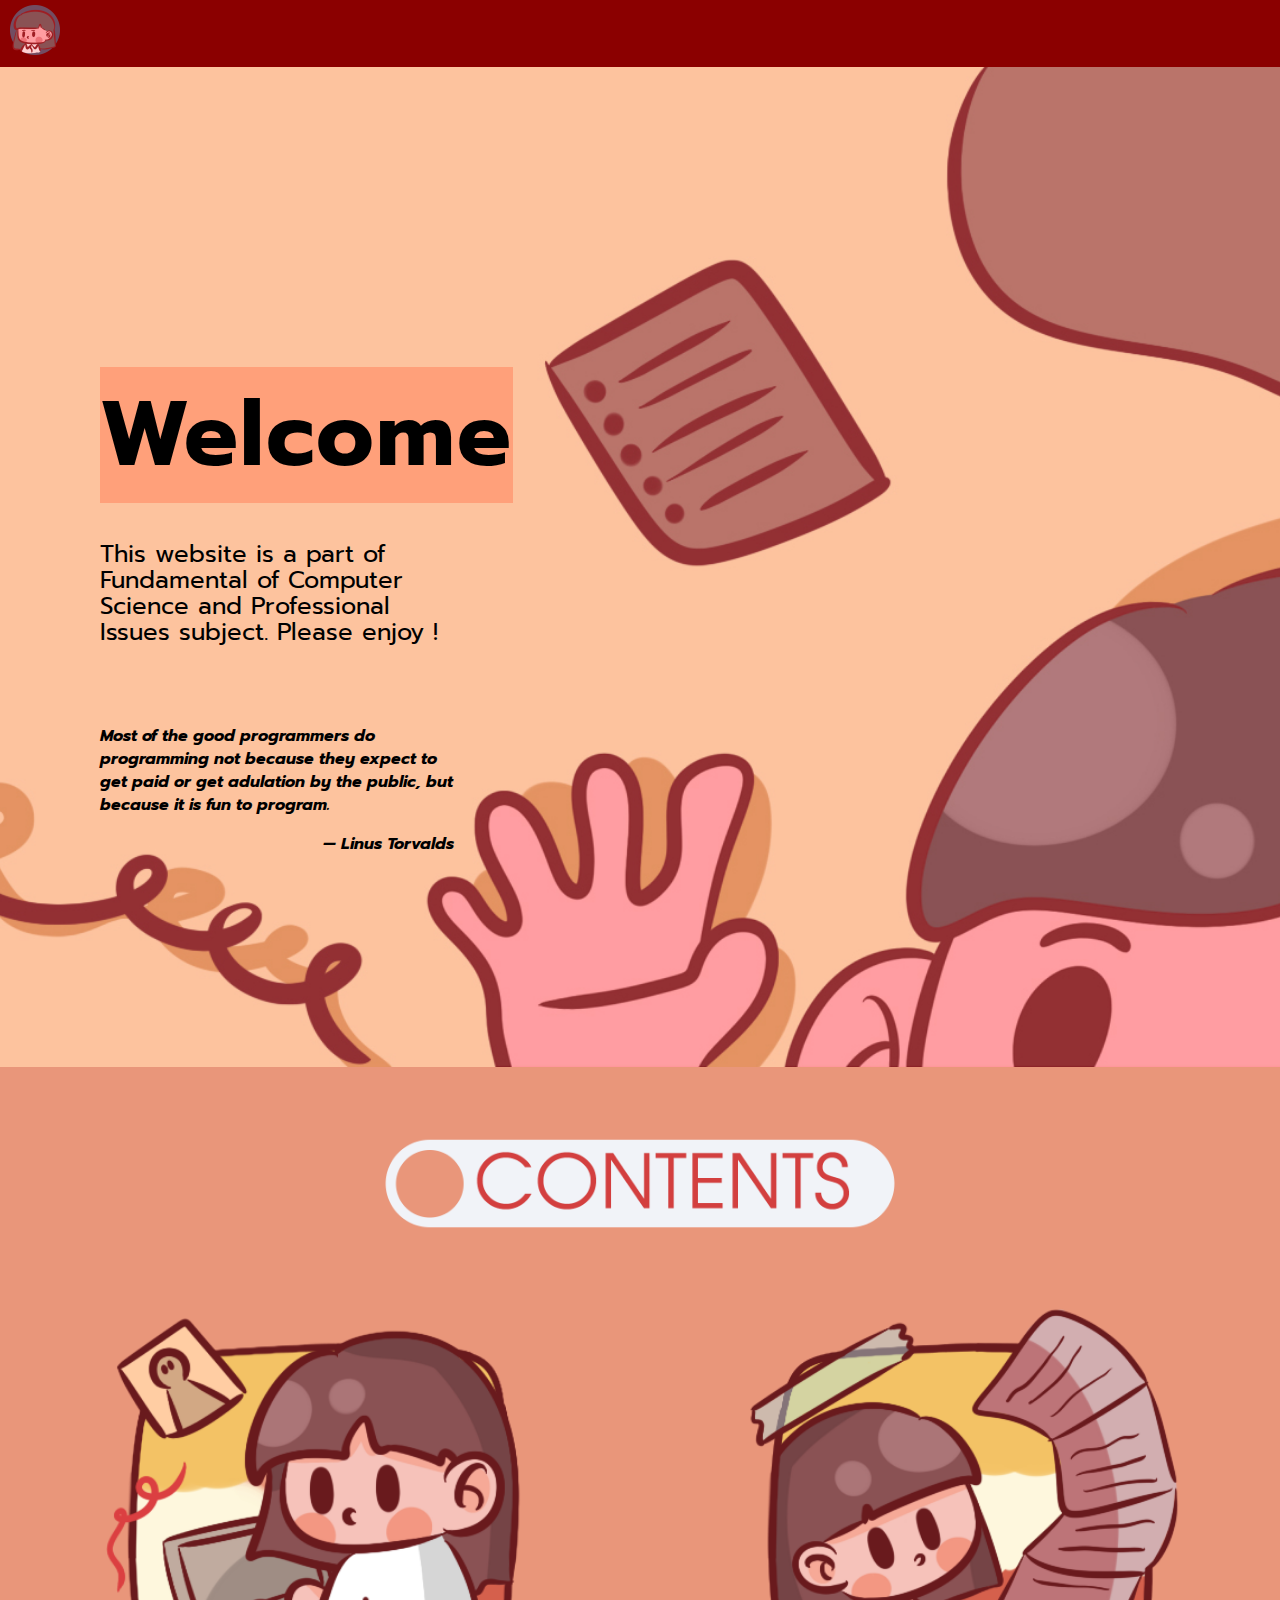
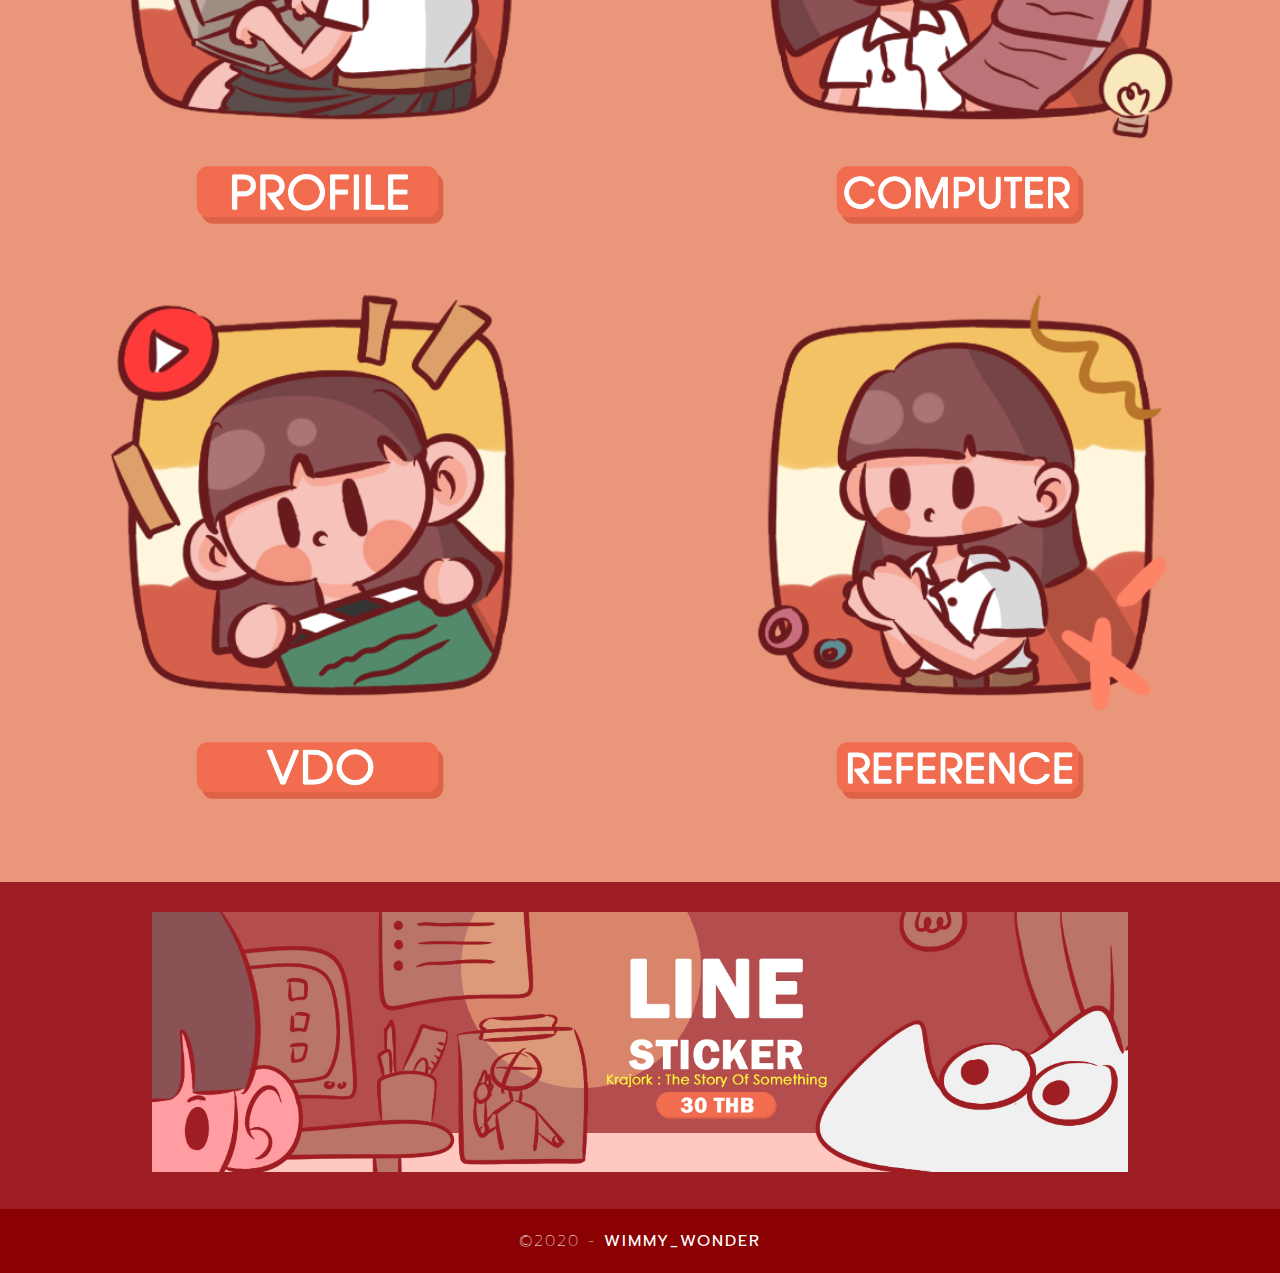
<file: index.html>
<!doctype html>
<html>
<head>
<meta charset="utf-8">
<title>Welcome!</title>
	<link rel="stylesheet" href="css/style.css">
	<link href="https://fonts.googleapis.com/css2?family=Prompt:ital,wght@1,200&display=swap" rel="stylesheet">
<script type="text/javascript">
function MM_swapImgRestore() { //v3.0
  var i,x,a=document.MM_sr; for(i=0;a&&i<a.length&&(x=a[i])&&x.oSrc;i++) x.src=x.oSrc;
}
function MM_preloadImages() { //v3.0
  var d=document; if(d.images){ if(!d.MM_p) d.MM_p=new Array();
    var i,j=d.MM_p.length,a=MM_preloadImages.arguments; for(i=0; i<a.length; i++)
    if (a[i].indexOf("#")!=0){ d.MM_p[j]=new Image; d.MM_p[j++].src=a[i];}}
}

function MM_findObj(n, d) { //v4.01
  var p,i,x;  if(!d) d=document; if((p=n.indexOf("?"))>0&&parent.frames.length) {
    d=parent.frames[n.substring(p+1)].document; n=n.substring(0,p);}
  if(!(x=d[n])&&d.all) x=d.all[n]; for (i=0;!x&&i<d.forms.length;i++) x=d.forms[i][n];
  for(i=0;!x&&d.layers&&i<d.layers.length;i++) x=MM_findObj(n,d.layers[i].document);
  if(!x && d.getElementById) x=d.getElementById(n); return x;
}

function MM_swapImage() { //v3.0
  var i,j=0,x,a=MM_swapImage.arguments; document.MM_sr=new Array; for(i=0;i<(a.length-2);i+=3)
   if ((x=MM_findObj(a[i]))!=null){document.MM_sr[j++]=x; if(!x.oSrc) x.oSrc=x.src; x.src=a[i+2];}
}
</script>
</head>

<body onLoad="MM_preloadImages('img/b12.png','img/b22.png','img/b32.png','img/b42.png')">
<div class="head1">
	<div class="bar">
		
		<section class="bart">
		
				<div class="s1">
					<artical>
		<img src="img/s1.png" width="50%" alt="">
			</artical>
		<artical>
				
				</artical>
		</div>	
		</section>
	</div>
	
		<header>
			<div class="banner-home" >
				<div class="label1 ">
				<b> Welcome</b>
				<br><br>
				<div class="line1-banner-home">
					<p><font size="5">This website is a part of Fundamental of Computer Science and Professional Issues subject. Please enjoy ! </font></p>
					<br><br>
					
					<div class="box">
			      <p><em><strong>Most of the good programmers do programming not because they expect to get paid or get adulation by the public, but because it is fun to program.</strong></em></p> 
				<div class="nus">
				<em><strong>— Linus Torvalds</strong></em>
				</div>
					</div>	
				</div>
				</div>
            </div>
				
			
		</header>
		<main>

			<center><img src="img/2b.png" width="70%" alt="">
			</center>
			<section class="fea-bt1">
	
			<artical>
				<div class="bt1"><center>
				  <img src="img/icon_bt1.png" width="70%" alt="">
				  
					<nar>
			<ul>
				<a href="profile.html" onMouseOut="MM_swapImgRestore()" onMouseOver="MM_swapImage('BT1','','img/b12.png',1)"> <img src="img/b11.png" alt="" width="40%" id="BT1"></a>
            </ul>
					</nar>
					
					</center>
				</div>
			</artical>
			<artical>
			  <div class="bt2"><center>
					<img src="img/icon_bt2.png" width="70%" alt="">
					
				  <nar>
			<ul>
				<a href="com.html" onMouseOut="MM_swapImgRestore()" onMouseOver="MM_swapImage('BT2','','img/b22.png',1)"> <img src="img/b21.png" alt="" width="40%" id="BT2"></a>
			</ul>
				</nar>
				  </center>
				</div>
			</artical>
			</section>
			<br><br>
			<section class="fea-bt2">
			  <artical>
				<div class="bt3"><center>
				  <img src="img/icon_bt3.png" width="70%" alt="">
				  
					<nar>
			<ul>
				<a href="vdopresent.html" onMouseOut="MM_swapImgRestore()" onMouseOver="MM_swapImage('BT3','','img/b32.png',1)"><img src="img/b31.png" alt="" width="40%" id="BT3"></a>
            </ul>
					</nar>
					</center>
				</div>
			</artical>
			<artical>
			  <div class="bt4"><center>
					<img src="img/icon_bt4.png" width="70%" alt="">
					
				  <nar>
			<ul>
				<a href="reference.html" onMouseOut="MM_swapImgRestore()" onMouseOver="MM_swapImage('BT4','','img/b42.png',1)"><img src="img/b41.png" alt="" width="40%" id="BT4"></a>
            </ul>
					</nar>
				  </center>
				</div>
			</artical>
			</section>
			</main>
</div>
			<br><br><br>
			<section class="ad">
			<nar>
			<ul>
				<li><a href="https://store.line.me/stickershop/product/1419270/th"> <center><img src="img/ad.jpg" width="80%" alt=""></center></a></li>
				
			</ul>
				
		</nar></section>
			<footer>
			<div class="copyright"><center>&copy;2020 - <strong>Wimmy_Wonder</strong></center></div>
			</footer>
</body>
</html>
</file>
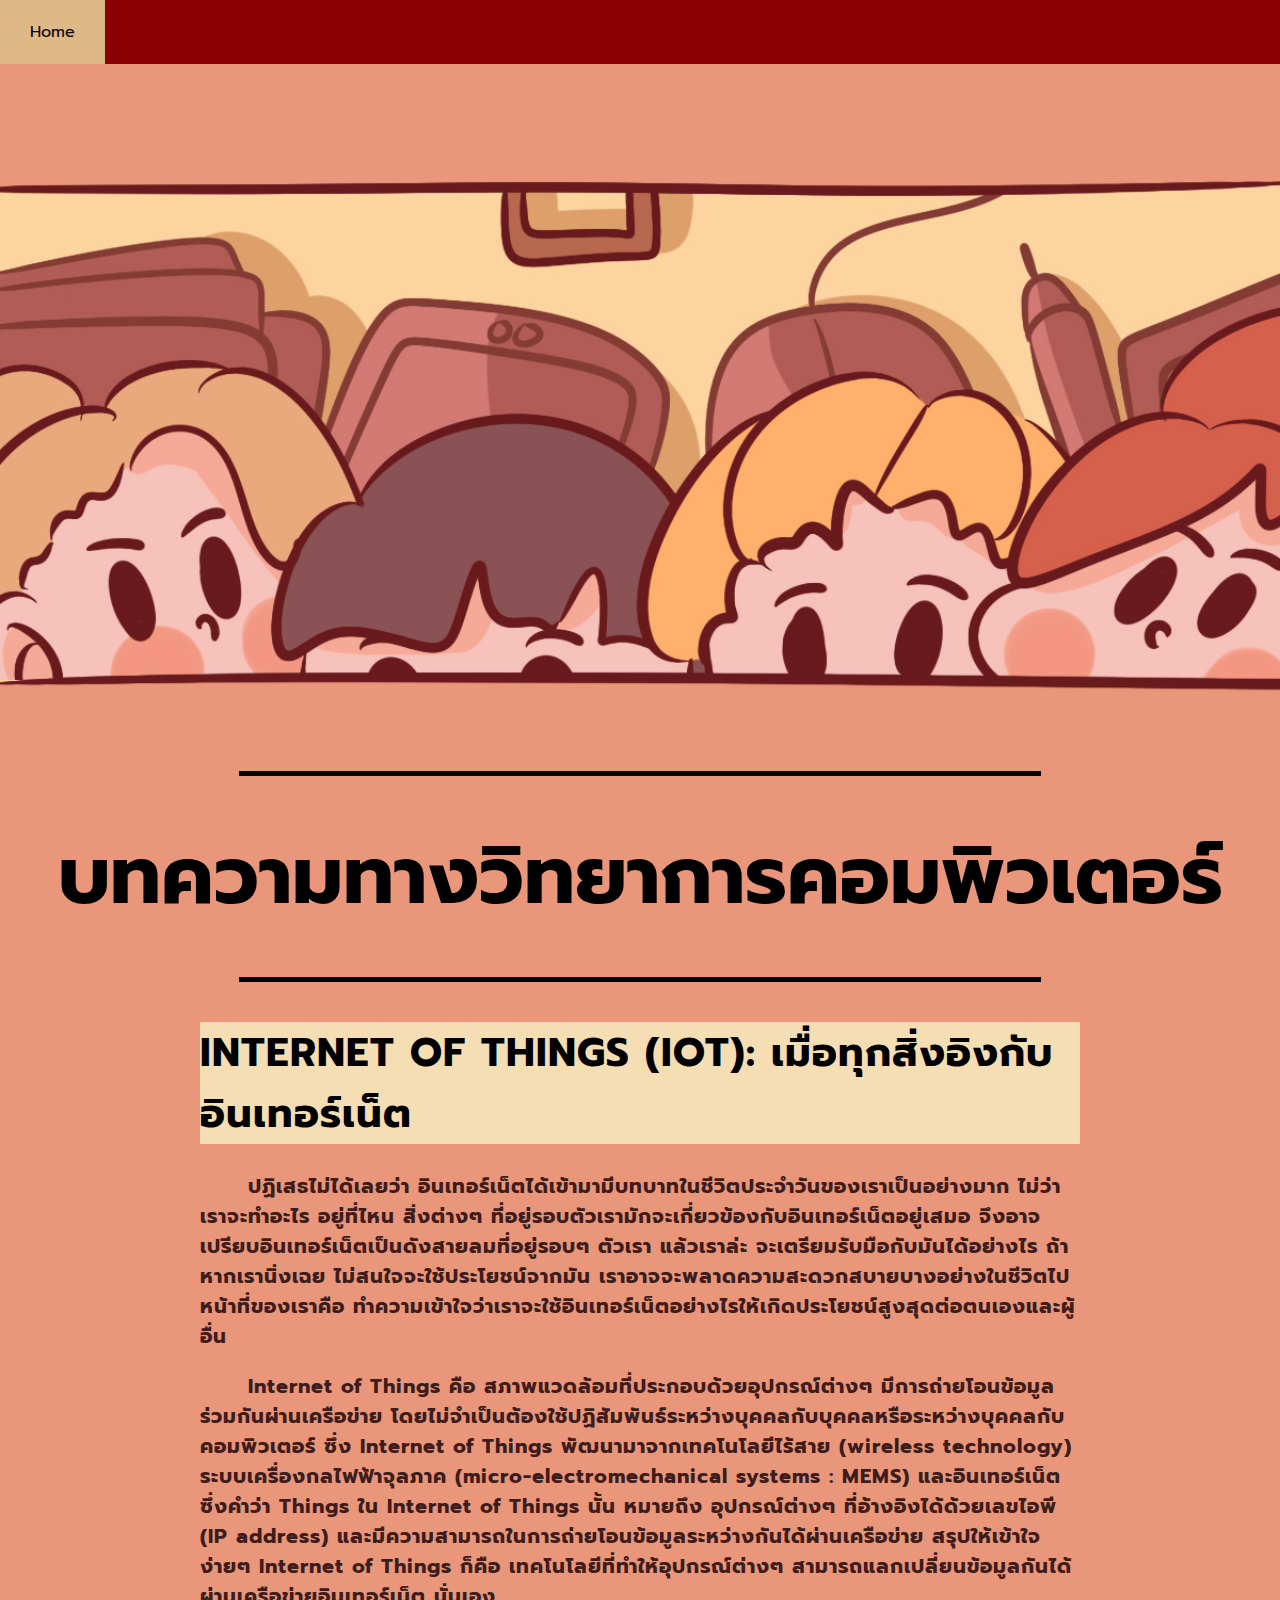
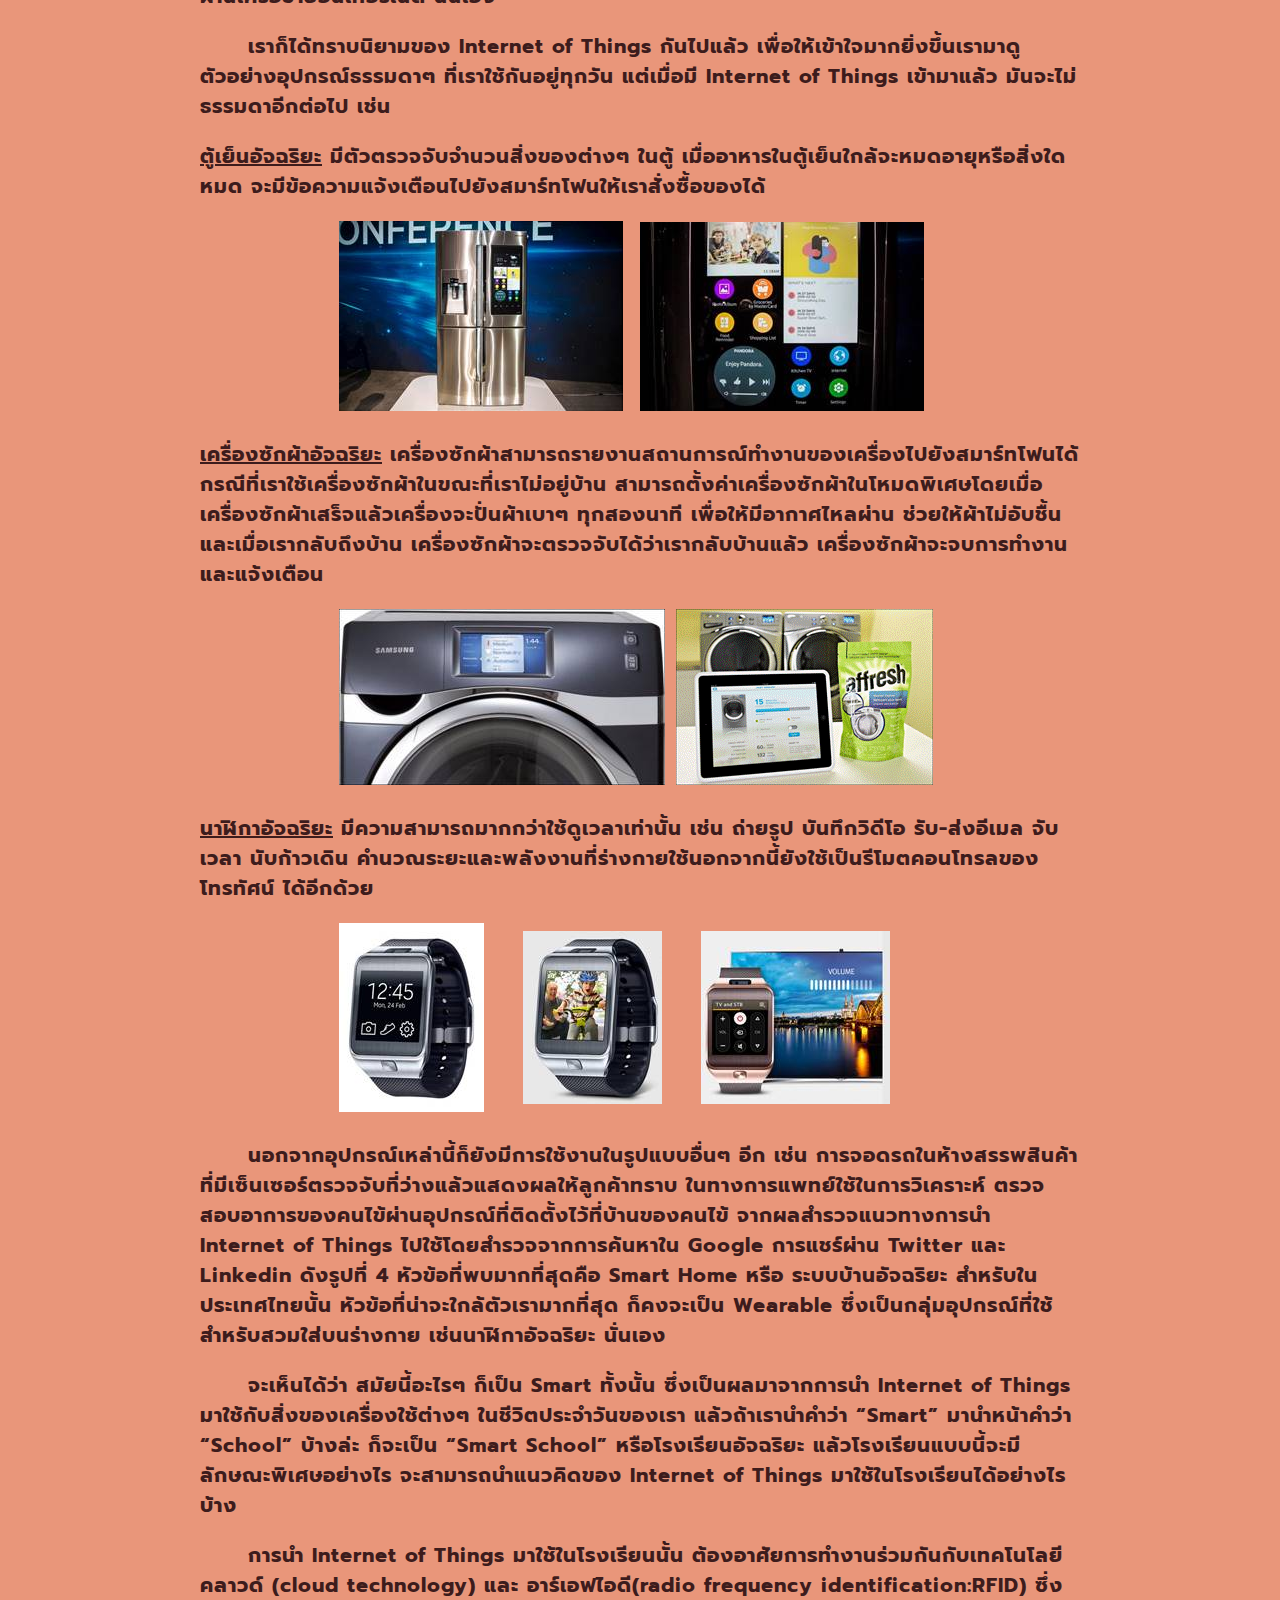
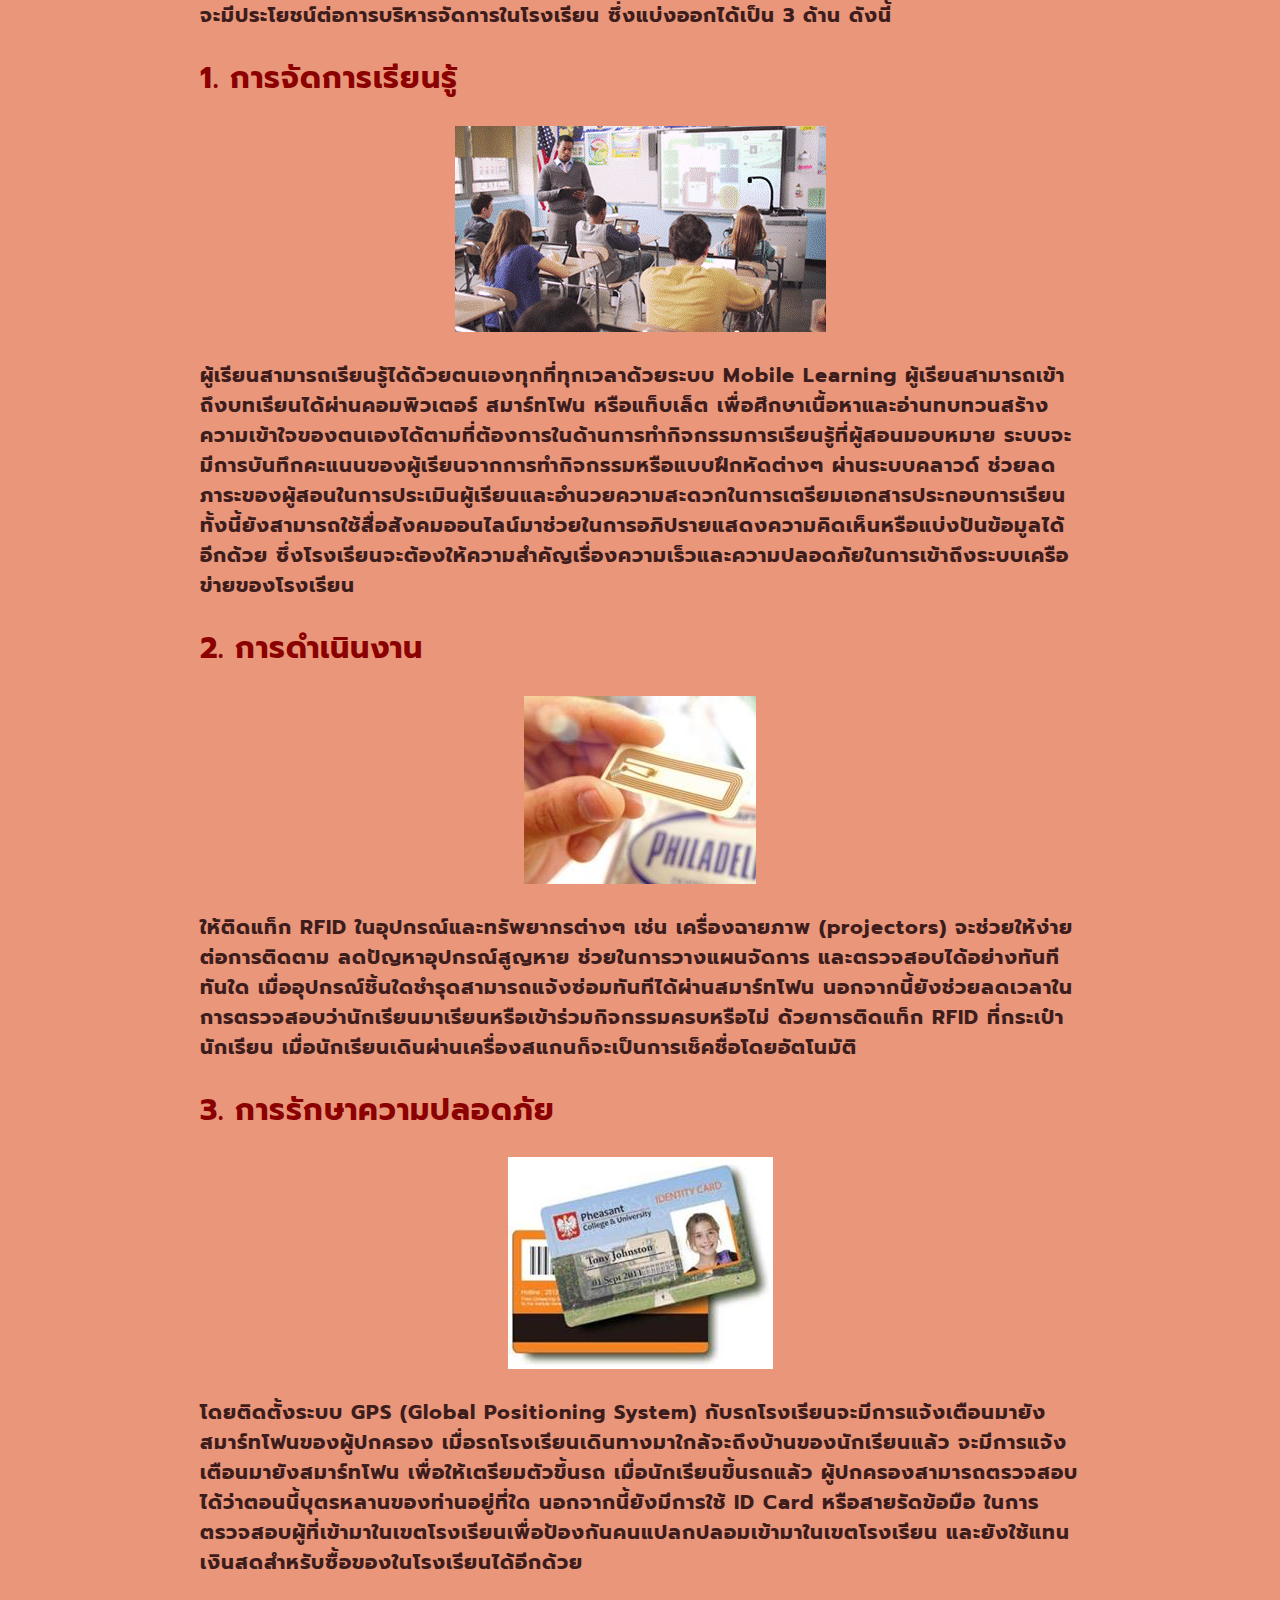
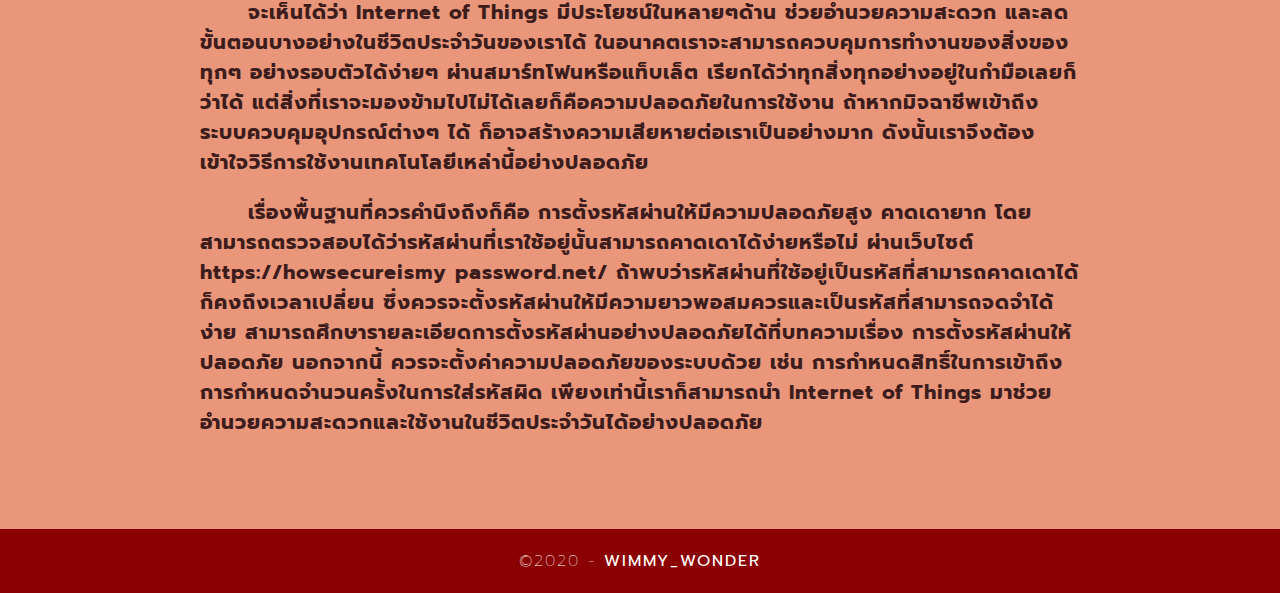
<file: com.html>
<!doctype html>
<html>
<head>
<meta charset="utf-8">
<title>บทความทางวิทยาการคอมพิวเตอร์</title>
	<link rel="stylesheet" href="css/style.css">
	<link href="https://fonts.googleapis.com/css2?family=Prompt:ital,wght@1,200&display=swap" rel="stylesheet">
	<link href="https://fonts.googleapis.com/css2?family=Prompt:ital,wght@1,200&family=Sarabun:ital,wght@1,300&display=swap" rel="stylesheet">
</head>
	<header>
		<div class="bar">
		<section class="bart">
			<artical>
		<nar>
			<ul>
				<li><a href="index.html">Home</a></li>
			</ul>
		</nar>
			</artical>
		<artical>
			
			</artical>
		</section>
	</div>
	</header>
	<main>
	  <div class="ti1">
		  <div class="he"><center><img src="img/headd.jpg" alt="" width="100%"></center></div>
			<center><hr width="800px" color="#000000"  size="5"> <b>บทความทางวิทยาการคอมพิวเตอร์</b>
			<br> <hr width="800px" color="#000000"  size="5"> </center>
		</div>
		<section class="com"><center>
		</center></section>
		<div class="detail2">
		<b><div class="ioth"><h1>INTERNET OF THINGS (IOT): เมื่อทุกสิ่งอิงกับอินเทอร์เน็ต</h1></div>
			
			<p>&nbsp;&nbsp;&nbsp;&nbsp;&nbsp;&nbsp;ปฏิเสธไม่ได้เลยว่า อินเทอร์เน็ตได้เข้ามามีบทบาทในชีวิตประจำวันของเราเป็นอย่างมาก ไม่ว่าเราจะทำอะไร อยู่ที่ไหน สิ่งต่างๆ ที่อยู่รอบตัวเรามักจะเกี่ยวข้องกับอินเทอร์เน็ตอยู่เสมอ  จึงอาจเปรียบอินเทอร์เน็ตเป็นดังสายลมที่อยู่รอบๆ ตัวเรา แล้วเราล่ะ จะเตรียมรับมือกับมันได้อย่างไร ถ้าหากเรานิ่งเฉย ไม่สนใจจะใช้ประโยชน์จากมัน เราอาจจะพลาดความสะดวกสบายบางอย่างในชีวิตไป หน้าที่ของเราคือ ทำความเข้าใจว่าเราจะใช้อินเทอร์เน็ตอย่างไรให้เกิดประโยชน์สูงสุดต่อตนเองและผู้อื่น </p>
			<p>&nbsp;&nbsp;&nbsp;&nbsp;&nbsp;&nbsp;Internet of Things คือ สภาพแวดล้อมที่ประกอบด้วยอุปกรณ์ต่างๆ มีการถ่ายโอนข้อมูลร่วมกันผ่านเครือข่าย โดยไม่จำเป็นต้องใช้ปฏิสัมพันธ์ระหว่างบุคคลกับบุคคลหรือระหว่างบุคคลกับคอมพิวเตอร์  ซึ่ง Internet of Things พัฒนามาจากเทคโนโลยีไร้สาย (wireless technology) ระบบเครื่องกลไฟฟ้าจุลภาค (micro-electromechanical systems : MEMS) และอินเทอร์เน็ต ซึ่งคำว่า Things ใน Internet of Things นั้น หมายถึง อุปกรณ์ต่างๆ ที่อ้างอิงได้ด้วยเลขไอพี (IP address) และมีความสามารถในการถ่ายโอนข้อมูลระหว่างกันได้ผ่านเครือข่าย สรุปให้เข้าใจง่ายๆ Internet of Things ก็คือ เทคโนโลยีที่ทำให้อุปกรณ์ต่างๆ สามารถแลกเปลี่ยนข้อมูลกันได้ผ่านเครือข่ายอินเทอร์เน็ต นั่นเอง</p>
			<p>&nbsp;&nbsp;&nbsp;&nbsp;&nbsp;&nbsp;เราก็ได้ทราบนิยามของ Internet of Things กันไปแล้ว เพื่อให้เข้าใจมากยิ่งขึ้นเรามาดูตัวอย่างอุปกรณ์ธรรมดาๆ ที่เราใช้กันอยู่ทุกวัน แต่เมื่อมี Internet of Things เข้ามาแล้ว มันจะไม่ธรรมดาอีกต่อไป เช่น</p>
			
			<p><u>ตู้เย็นอัจฉริยะ</u> มีตัวตรวจจับจำนวนสิ่งของต่างๆ ในตู้ เมื่ออาหารในตู้เย็นใกล้จะหมดอายุหรือสิ่งใดหมด จะมีข้อความแจ้งเตือนไปยังสมาร์ทโฟนให้เราสั่งซื้อของได้</p> 
			<center><table width="603" border="0" cellspacing="0" cellpadding="0">
  <tbody>
    <tr>
      <td><img src="img/image001.jpg" alt=""></td>
      <td><img src="img/image002.jpg" alt=""></td>
    </tr>
  </tbody>
</table></center>

			<p><u>เครื่องซักผ้าอัจฉริยะ</u> เครื่องซักผ้าสามารถรายงานสถานการณ์ทำงานของเครื่องไปยังสมาร์ทโฟนได้ กรณีที่เราใช้เครื่องซักผ้าในขณะที่เราไม่อยู่บ้าน สามารถตั้งค่าเครื่องซักผ้าในโหมดพิเศษโดยเมื่อเครื่องซักผ้าเสร็จแล้วเครื่องจะปั่นผ้าเบาๆ ทุกสองนาที เพื่อให้มีอากาศไหลผ่าน ช่วยให้ผ้าไม่อับชื้น และเมื่อเรากลับถึงบ้าน เครื่องซักผ้าจะตรวจจับได้ว่าเรากลับบ้านแล้ว เครื่องซักผ้าจะจบการทำงานและแจ้งเตือน</p>
			<center><table width="603" border="0" cellspacing="0" cellpadding="0">
  <tbody>
    <tr>
      <td><img src="img/image003.jpg" alt=""></td>
      <td><img src="img/image004.gif" alt=""></td>
    </tr>
  </tbody>
</table></center>
			<p><u>นาฬิกาอัจฉริยะ</u> มีความสามารถมากกว่าใช้ดูเวลาเท่านั้น เช่น ถ่ายรูป บันทึกวิดีโอ รับ-ส่งอีเมล จับเวลา นับก้าวเดิน คำนวณระยะและพลังงานที่ร่างกายใช้นอกจากนี้ยังใช้เป็นรีโมตคอนโทรลของโทรทัศน์ ได้อีกด้วย</p>
			<center><table width="603" border="0" cellspacing="0" cellpadding="0">
  <tbody>
    <tr>
      <td><img src="img/image005.jpg" alt=""></td>
      <td><img src="img/image006.jpg" alt=""></td>
	  <td><img src="img/image007.jpg" alt=""></td>
    </tr>
  </tbody>
</table></center>
			<p>&nbsp;&nbsp;&nbsp;&nbsp;&nbsp;&nbsp;นอกจากอุปกรณ์เหล่านี้ก็ยังมีการใช้งานในรูปแบบอื่นๆ อีก เช่น การจอดรถในห้างสรรพสินค้าที่มีเซ็นเซอร์ตรวจจับที่ว่างแล้วแสดงผลให้ลูกค้าทราบ ในทางการแพทย์ใช้ในการวิเคราะห์ ตรวจสอบอาการของคนไข้ผ่านอุปกรณ์ที่ติดตั้งไว้ที่บ้านของคนไข้ จากผลสำรวจแนวทางการนำ Internet of Things ไปใช้โดยสำรวจจากการค้นหาใน Google การแชร์ผ่าน Twitter และ Linkedin ดังรูปที่ 4 หัวข้อที่พบมากที่สุดคือ Smart Home หรือ ระบบบ้านอัจฉริยะ สำหรับในประเทศไทยนั้น หัวข้อที่น่าจะใกล้ตัวเรามากที่สุด ก็คงจะเป็น Wearable  ซึ่งเป็นกลุ่มอุปกรณ์ที่ใช้สำหรับสวมใส่บนร่างกาย เช่นนาฬิกาอัจฉริยะ นั่นเอง</p>
			<p>&nbsp;&nbsp;&nbsp;&nbsp;&nbsp;&nbsp;จะเห็นได้ว่า สมัยนี้อะไรๆ ก็เป็น Smart ทั้งนั้น ซึ่งเป็นผลมาจากการนำ Internet of Things มาใช้กับสิ่งของเครื่องใช้ต่างๆ ในชีวิตประจำวันของเรา แล้วถ้าเรานำคำว่า “Smart” มานำหน้าคำว่า “School” บ้างล่ะ ก็จะเป็น “Smart School” หรือโรงเรียนอัจฉริยะ แล้วโรงเรียนแบบนี้จะมีลักษณะพิเศษอย่างไร จะสามารถนำแนวคิดของ Internet of Things มาใช้ในโรงเรียนได้อย่างไรบ้าง</p>
			<p>&nbsp;&nbsp;&nbsp;&nbsp;&nbsp;&nbsp;การนำ Internet of Things มาใช้ในโรงเรียนนั้น ต้องอาศัยการทำงานร่วมกันกับเทคโนโลยีคลาวด์ (cloud technology) และ อาร์เอฟไอดี(radio frequency identification:RFID) ซึ่งจะมีประโยชน์ต่อการบริหารจัดการในโรงเรียน ซึ่งแบ่งออกได้เป็น 3 ด้าน ดังนี้</p>
			
	<h2>1. การจัดการเรียนรู้</h2>
			<center><img src="img/image009.gif" alt=""></center>
			<p>ผู้เรียนสามารถเรียนรู้ได้ด้วยตนเองทุกที่ทุกเวลาด้วยระบบ Mobile Learning ผู้เรียนสามารถเข้าถึงบทเรียนได้ผ่านคอมพิวเตอร์ สมาร์ทโฟน หรือแท็บเล็ต เพื่อศึกษาเนื้อหาและอ่านทบทวนสร้างความเข้าใจของตนเองได้ตามที่ต้องการในด้านการทำกิจกรรมการเรียนรู้ที่ผู้สอนมอบหมาย ระบบจะมีการบันทึกคะแนนของผู้เรียนจากการทำกิจกรรมหรือแบบฝึกหัดต่างๆ ผ่านระบบคลาวด์ ช่วยลดภาระของผู้สอนในการประเมินผู้เรียนและอำนวยความสะดวกในการเตรียมเอกสารประกอบการเรียน ทั้งนี้ยังสามารถใช้สื่อสังคมออนไลน์มาช่วยในการอภิปรายแสดงความคิดเห็นหรือแบ่งปันข้อมูลได้อีกด้วย ซึ่งโรงเรียนจะต้องให้ความสำคัญเรื่องความเร็วและความปลอดภัยในการเข้าถึงระบบเครือข่ายของโรงเรียน</p>
			
		<h2>2. การดำเนินงาน</h2><center><img src="img/image010.jpg" alt=""></center>
			<p>ให้ติดแท็ก RFID ในอุปกรณ์และทรัพยากรต่างๆ เช่น เครื่องฉายภาพ (projectors) จะช่วยให้ง่ายต่อการติดตาม ลดปัญหาอุปกรณ์สูญหาย ช่วยในการวางแผนจัดการ และตรวจสอบได้อย่างทันทีทันใด เมื่ออุปกรณ์ชิ้นใดชำรุดสามารถแจ้งซ่อมทันทีได้ผ่านสมาร์ทโฟน นอกจากนี้ยังช่วยลดเวลาในการตรวจสอบว่านักเรียนมาเรียนหรือเข้าร่วมกิจกรรมครบหรือไม่     ด้วยการติดแท็ก RFID ที่กระเป๋านักเรียน เมื่อนักเรียนเดินผ่านเครื่องสแกนก็จะเป็นการเช็คชื่อโดยอัตโนมัติ</p>
			
		<h2>3. การรักษาความปลอดภัย</h2>
			<center><img src="img/image011.jpg" alt=""></center>
			<p>โดยติดตั้งระบบ GPS (Global Positioning System)  กับรถโรงเรียนจะมีการแจ้งเตือนมายังสมาร์ทโฟนของผู้ปกครอง เมื่อรถโรงเรียนเดินทางมาใกล้จะถึงบ้านของนักเรียนแล้ว จะมีการแจ้งเตือนมายังสมาร์ทโฟน เพื่อให้เตรียมตัวขึ้นรถ  เมื่อนักเรียนขึ้นรถแล้ว ผู้ปกครองสามารถตรวจสอบได้ว่าตอนนี้บุตรหลานของท่านอยู่ที่ใด นอกจากนี้ยังมีการใช้ ID Card หรือสายรัดข้อมือ  ในการตรวจสอบผู้ที่เข้ามาในเขตโรงเรียนเพื่อป้องกันคนแปลกปลอมเข้ามาในเขตโรงเรียน และยังใช้แทนเงินสดสำหรับซื้อของในโรงเรียนได้อีกด้วย</p>
			<p>&nbsp;&nbsp;&nbsp;&nbsp;&nbsp;&nbsp;จะเห็นได้ว่า Internet of Things มีประโยชน์ในหลายๆด้าน ช่วยอำนวยความสะดวก และลดขั้นตอนบางอย่างในชีวิตประจำวันของเราได้  ในอนาคตเราจะสามารถควบคุมการทำงานของสิ่งของทุกๆ อย่างรอบตัวได้ง่ายๆ ผ่านสมาร์ทโฟนหรือแท็บเล็ต เรียกได้ว่าทุกสิ่งทุกอย่างอยู่ในกำมือเลยก็ว่าได้ แต่สิ่งที่เราจะมองข้ามไปไม่ได้เลยก็คือความปลอดภัยในการใช้งาน ถ้าหากมิจฉาชีพเข้าถึงระบบควบคุมอุปกรณ์ต่างๆ ได้ ก็อาจสร้างความเสียหายต่อเราเป็นอย่างมาก ดังนั้นเราจึงต้องเข้าใจวิธีการใช้งานเทคโนโลยีเหล่านี้อย่างปลอดภัย</p>
			<p>&nbsp;&nbsp;&nbsp;&nbsp;&nbsp;&nbsp;เรื่องพื้นฐานที่ควรคำนึงถึงก็คือ การตั้งรหัสผ่านให้มีความปลอดภัยสูง คาดเดายาก โดยสามารถตรวจสอบได้ว่ารหัสผ่านที่เราใช้อยู่นั้นสามารถคาดเดาได้ง่ายหรือไม่ ผ่านเว็บไซต์ https://howsecureismy password.net/  ถ้าพบว่ารหัสผ่านที่ใช้อยู่เป็นรหัสที่สามารถคาดเดาได้ก็คงถึงเวลาเปลี่ยน ซึ่งควรจะตั้งรหัสผ่านให้มีความยาวพอสมควรและเป็นรหัสที่สามารถจดจำได้ง่าย สามารถศึกษารายละเอียดการตั้งรหัสผ่านอย่างปลอดภัยได้ที่บทความเรื่อง การตั้งรหัสผ่านให้ปลอดภัย นอกจากนี้ ควรจะตั้งค่าความปลอดภัยของระบบด้วย เช่น การกำหนดสิทธิ์ในการเข้าถึง การกำหนดจำนวนครั้งในการใส่รหัสผิด เพียงเท่านี้เราก็สามารถนำ Internet of Things มาช่วยอำนวยความสะดวกและใช้งานในชีวิตประจำวันได้อย่างปลอดภัย</p></b>
		</div>
		<br><br><br>
	</main>
	<footer>

		<div class="copyright">
			<center>&copy;2020 - <strong>Wimmy_Wonder</strong></center></div></footer>

<body>
</body>
</html>
</file>
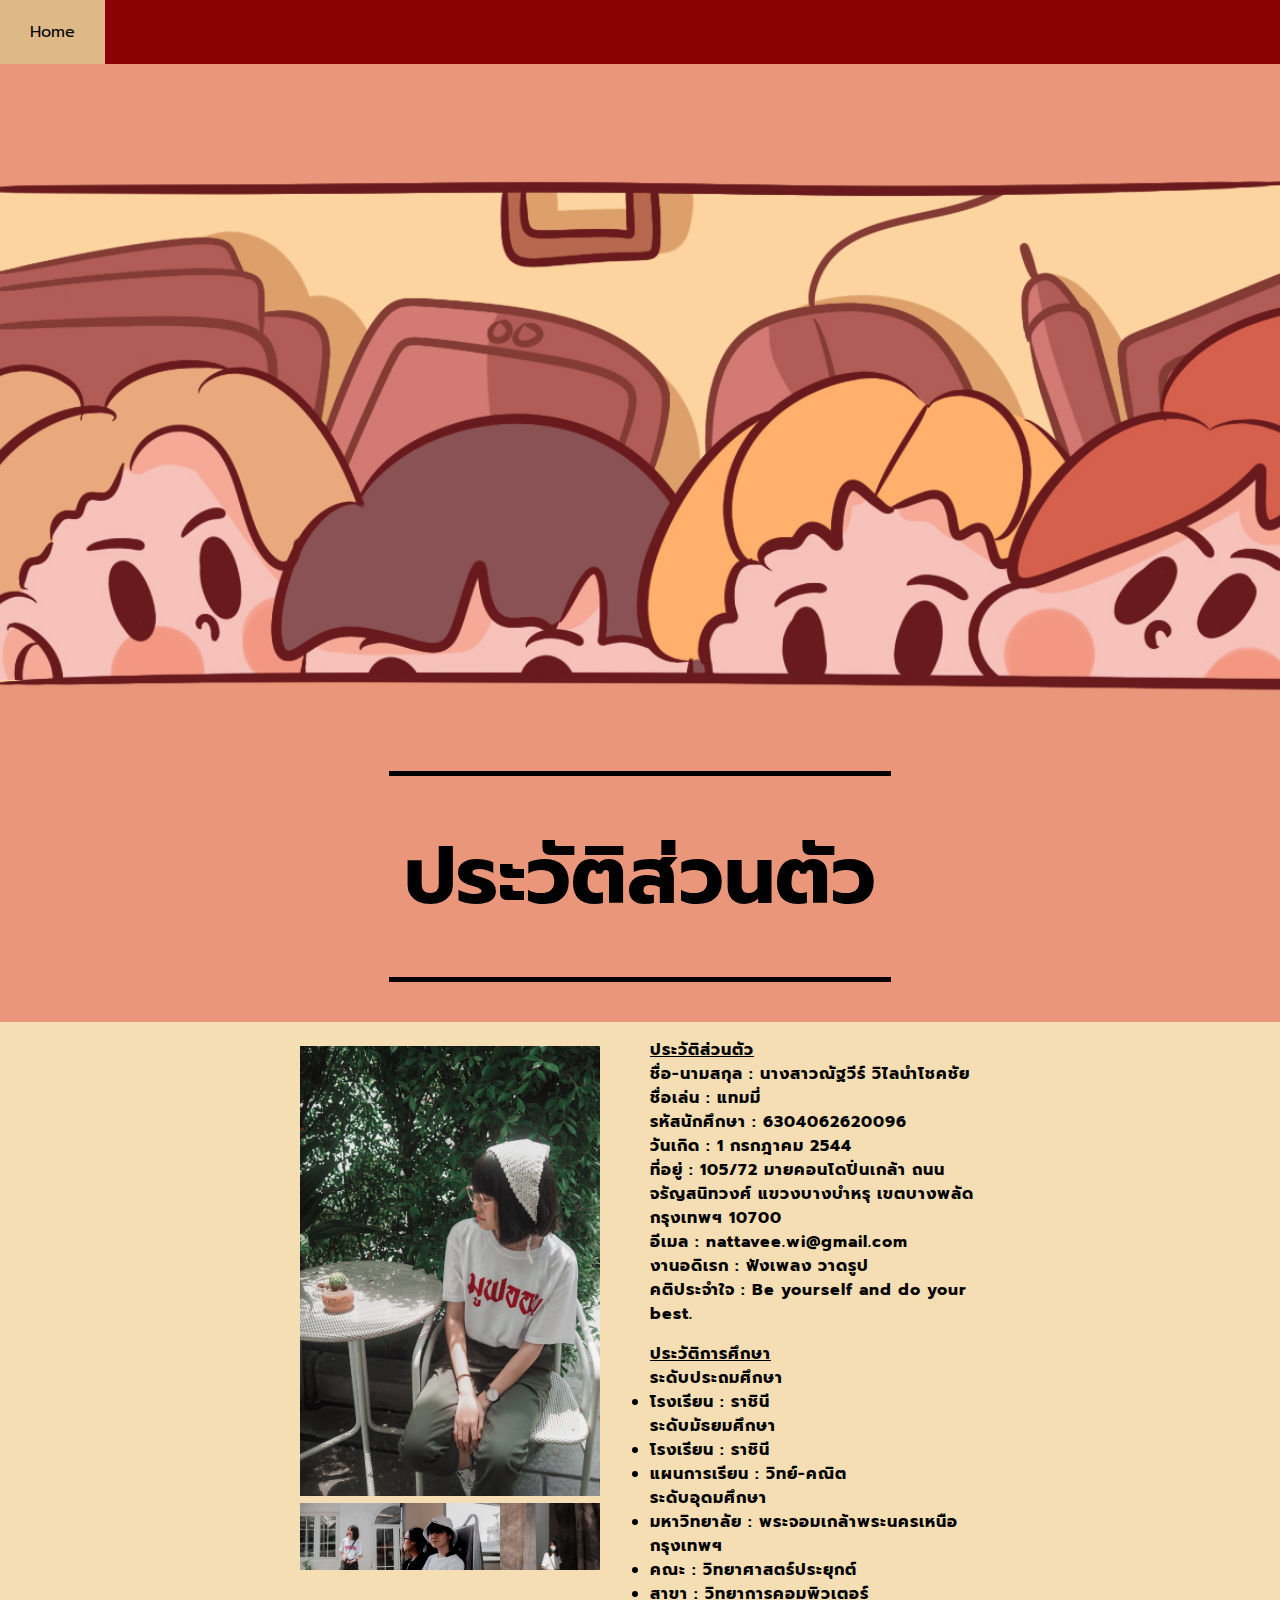
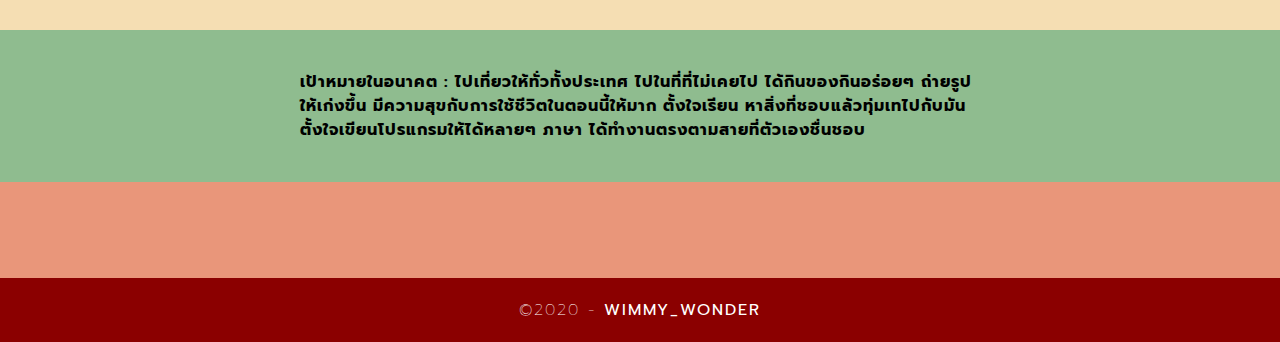
<file: profile.html>
<!doctype html>
<html>
<head>
<meta charset="utf-8">
<title>ประวัติส่วนตัว</title>
	<link rel="stylesheet" href="css/style.css">
	<link href="https://fonts.googleapis.com/css2?family=Prompt:ital,wght@1,200&display=swap" rel="stylesheet">
<script type="text/javascript">
function MM_preloadImages() { //v3.0
  var d=document; if(d.images){ if(!d.MM_p) d.MM_p=new Array();
    var i,j=d.MM_p.length,a=MM_preloadImages.arguments; for(i=0; i<a.length; i++)
    if (a[i].indexOf("#")!=0){ d.MM_p[j]=new Image; d.MM_p[j++].src=a[i];}}
}

function MM_findObj(n, d) { //v4.01
  var p,i,x;  if(!d) d=document; if((p=n.indexOf("?"))>0&&parent.frames.length) {
    d=parent.frames[n.substring(p+1)].document; n=n.substring(0,p);}
  if(!(x=d[n])&&d.all) x=d.all[n]; for (i=0;!x&&i<d.forms.length;i++) x=d.forms[i][n];
  for(i=0;!x&&d.layers&&i<d.layers.length;i++) x=MM_findObj(n,d.layers[i].document);
  if(!x && d.getElementById) x=d.getElementById(n); return x;
}

function MM_swapImage() { //v3.0
  var i,j=0,x,a=MM_swapImage.arguments; document.MM_sr=new Array; for(i=0;i<(a.length-2);i+=3)
   if ((x=MM_findObj(a[i]))!=null){document.MM_sr[j++]=x; if(!x.oSrc) x.oSrc=x.src; x.src=a[i+2];}
}
function MM_swapImgRestore() { //v3.0
  var i,x,a=document.MM_sr; for(i=0;a&&i<a.length&&(x=a[i])&&x.oSrc;i++) x.src=x.oSrc;
}
</script>
</head>

<body onLoad="MM_preloadImages('img/b2.png','img/p_3.jpg','img/p_4.jpg','img/p_7.jpg','img/p_1.jpg')">
	<header>
		<div class="bar">
		<section class="bart">
			<artical>
		<nar>
			<ul>
				<li><a href="index.html">Home</a></li>
			</ul>
		</nar>
			</artical>
		<artical>
			
			</artical>
		</section>
	</div>
</header>
	<main>
	  <div class="ti1">
		  <div class="he"><center><img src="img/headd.jpg" alt="" width="100%"></center></div>
			<center><hr width="500px" color="#000000"  size="5"> <b> ประวัติส่วนตัว</b><hr width="500px" color="#000000"  size="5"> </center>
	  </div>
	</main>
	<div class="detail1">
		<section class="col">
		<artical >
			<div class="tb"><br><center>
			<table width="200" border="0" cellspacing="0" cellpadding="0">
  <tbody>
    <tr>
      <td width="300" align="center" ><img src="img/p_1.jpg" alt="" width="300" id="p1" ></td>
    </tr>
  </tbody>
</table>

<table width="200" border="0" cellspacing="0" cellpadding="0">
  <tbody>
    <tr>
      <td align="center"><img src="img/p_3.jpg" alt="" width="100" id="p2" onMouseOver="MM_swapImage('p1','','img/p_8.jpg',1)" onMouseOut="MM_swapImgRestore()"></td>
      <td align="center"><img src="img/p_4.jpg" alt="" width="100" id="p3" onMouseOver="MM_swapImage('p1','','img/p_11.jpg',1)" onMouseOut="MM_swapImgRestore()"></td>
	  <td align="center"><img src="img/p_7.jpg" alt="" width="100" id="p4" onMouseOver="MM_swapImage('p1','','img/p_12.jpg',1)" onMouseOut="MM_swapImgRestore()"></td>
    </tr>
  </tbody>
</table></center><br>
			</div>


		  </artical>
			<artical class="co2">
				<div class="pf">
				<b><p>
				<u>ประวัติส่วนตัว</u><br>
				ชื่อ-นามสกุล : นางสาวณัฐวีร์	วิไลนำโชคชัย <br>
				ชื่อเล่น : แทมมี่ <br>
				รหัสนักศึกษา : 6304062620096 <br>
				วันเกิด : 1 กรกฎาคม 2544 <br>
				ที่อยู่ : 105/72 มายคอนโดปิ่นเกล้า ถนนจรัญสนิทวงศ์ แขวงบางบำหรุ เขตบางพลัด กรุงเทพฯ 10700<br>
				อีเมล : nattavee.wi@gmail.com <br>
				งานอดิเรก : ฟังเพลง วาดรูป<br>
				คติประจำใจ : Be yourself and do your best.<br></p>
				<u>ประวัติการศึกษา</u><br>
				ระดับประถมศึกษา<br>
				<li>โรงเรียน : ราชินี</li>
				ระดับมัธยมศึกษา<br>
				<li>โรงเรียน : ราชินี</li>
				<li>แผนการเรียน : วิทย์-คณิต</li>
				ระดับอุดมศึกษา<br>
				<li>มหาวิทยาลัย : พระจอมเกล้าพระนครเหนือ กรุงเทพฯ </li>
				<li>คณะ : วิทยาศาสตร์ประยุกต์ </li>
				<li>สาขา : วิทยาการคอมพิวเตอร์ </li><br>	
				</b>
				</div>
			</artical>
		</section>
    </div>
	<div class="detail11"><br><b><p>เป้าหมายในอนาคต : ไปเที่ยวให้ทั่วทั้งประเทศ ไปในที่ที่ไม่เคยไป ได้กินของกินอร่อยๆ ถ่ายรูปให้เก่งขึ้น มีความสุขกับการใช้ชีวิตในตอนนี้ให้มาก ตั้งใจเรียน หาสิ่งที่ชอบแล้วทุ่มเทไปกับมัน ตั้งใจเขียนโปรแกรมให้ได้หลายๆ ภาษา ได้ทำงานตรงตามสายที่ตัวเองชื่นชอบ</p></b><br></div>

	<br><br><br><br>
	
	
	
	<footer><div class="copyright"><center>&copy;2020 - <strong>Wimmy_Wonder</strong></center></div>
	</footer>
</body>
</html>
</file>
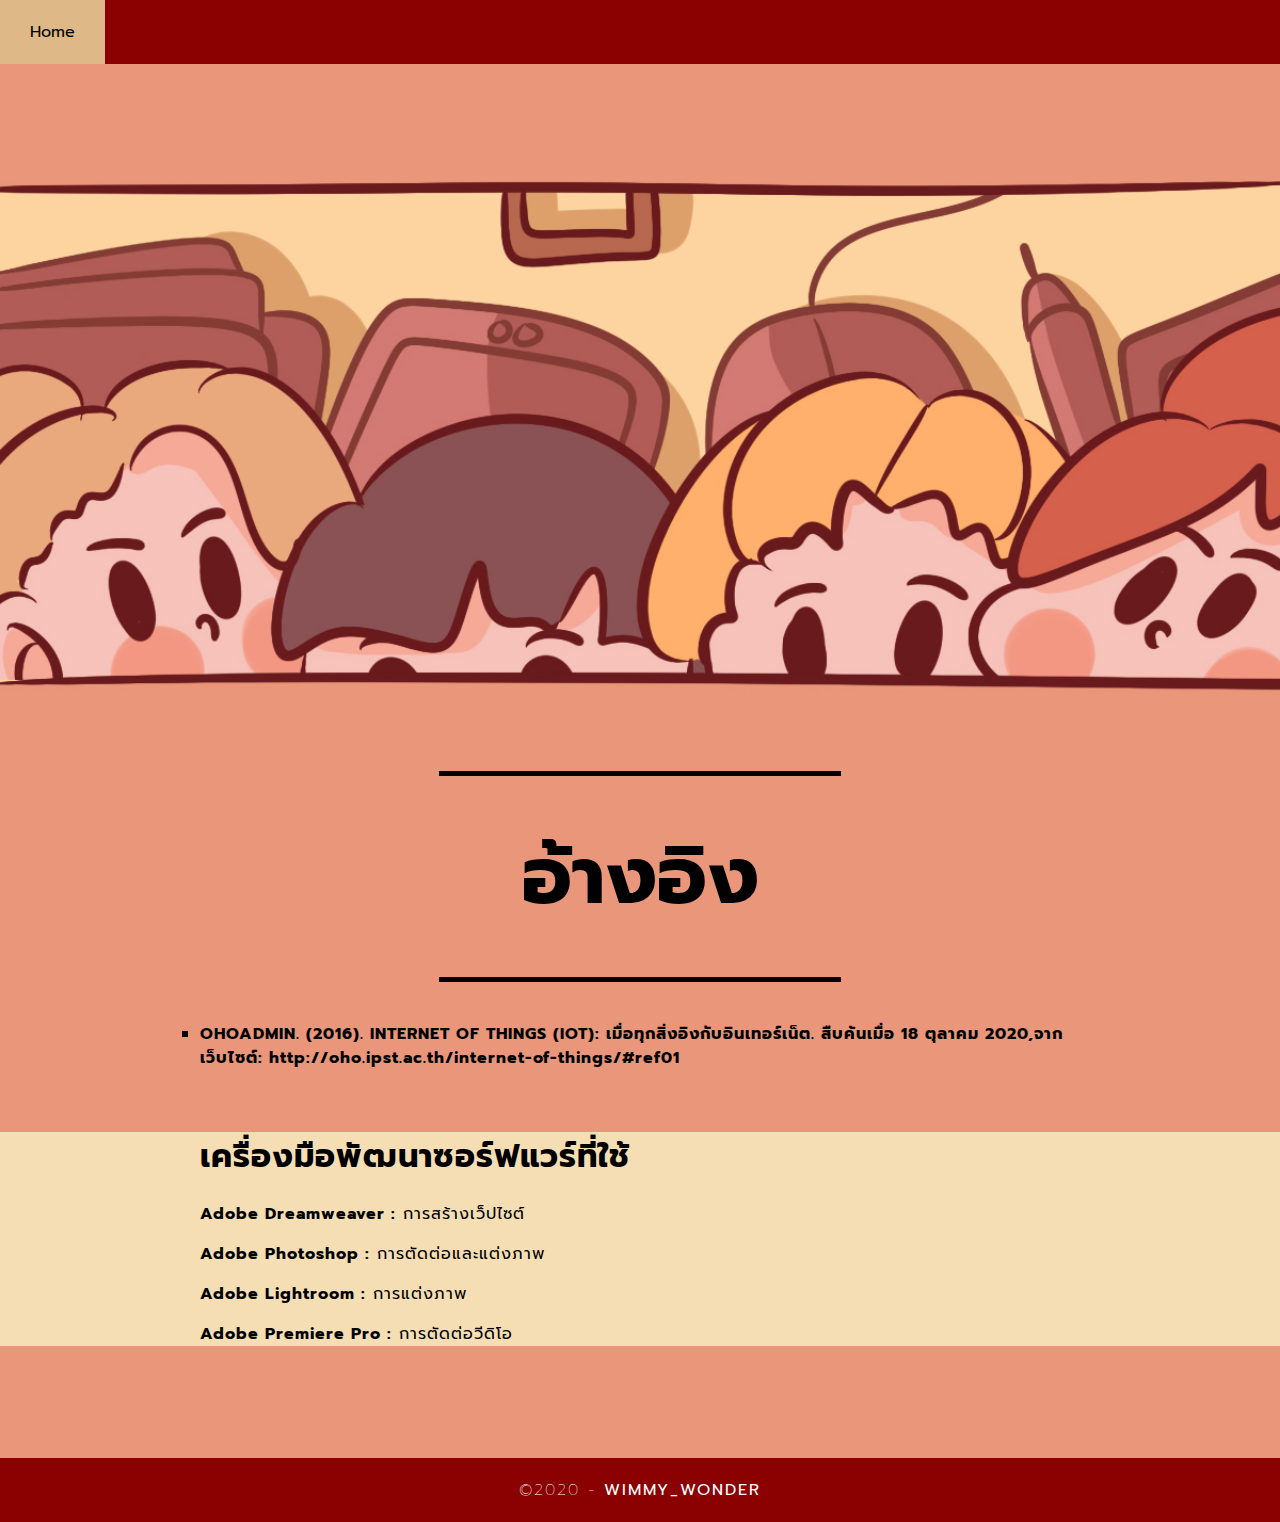
<file: reference.html>
<!doctype html>
<html>
<head>
<meta charset="utf-8">
<title>อ้างอิง</title>
	<link rel="stylesheet" href="css/style.css">
	<link href="https://fonts.googleapis.com/css2?family=Prompt:ital,wght@1,200&display=swap" rel="stylesheet">
</head>
	<header>
		<div class="bar">
		<section class="bart">
			<artical>
		<nar>
			<ul>
				<li><a href="index.html">Home</a></li>
			</ul>
		</nar>
			</artical>
		<artical>
			
			</artical>
		</section>
	</div>
	</header>
	<main>
	  <div class="ti1">
		  <div class="he"><center><img src="img/headd.jpg" alt="" width="100%"></center></div>
			<center><hr width="400px" color="#000000"  size="5"> <b>อ้างอิง</b><hr width="400px" color="#000000"  size="5"> </center>
		</div>
		<div class="detail4"> <div class="ref"><p><li><b>OHOADMIN. (2016). INTERNET OF THINGS (IOT): เมื่อทุกสิ่งอิงกับอินเทอร์เน็ต. สืบค้นเมื่อ 18 ตุลาคม 2020,จากเว็บไซต์: http://oho.ipst.ac.th/internet-of-things/#ref01</b></li></p></div></div>
		<br>
		<div class="d4"> 
		<h1>เครื่องมือพัฒนาซอร์ฟแวร์ที่ใช้</h1>
		<p><strong>
Adobe Dreamweaver :</strong> การสร้างเว็ปไซต์</p>
		<p><strong>
Adobe Photoshop :</strong> การตัดต่อและแต่งภาพ</p>
		<p><strong>
Adobe Lightroom :</strong> การแต่งภาพ</p>
		<p><strong>

Adobe Premiere Pro :</strong> การตัดต่อวีดิโอ</p>
			
		</div>
		<br><br><br><br>
		
	</main>
	<footer><div class="copyright"><center>&copy;2020 - <strong>Wimmy_Wonder</strong></center></div></footer>

<body>
</body>
</html>
</file>
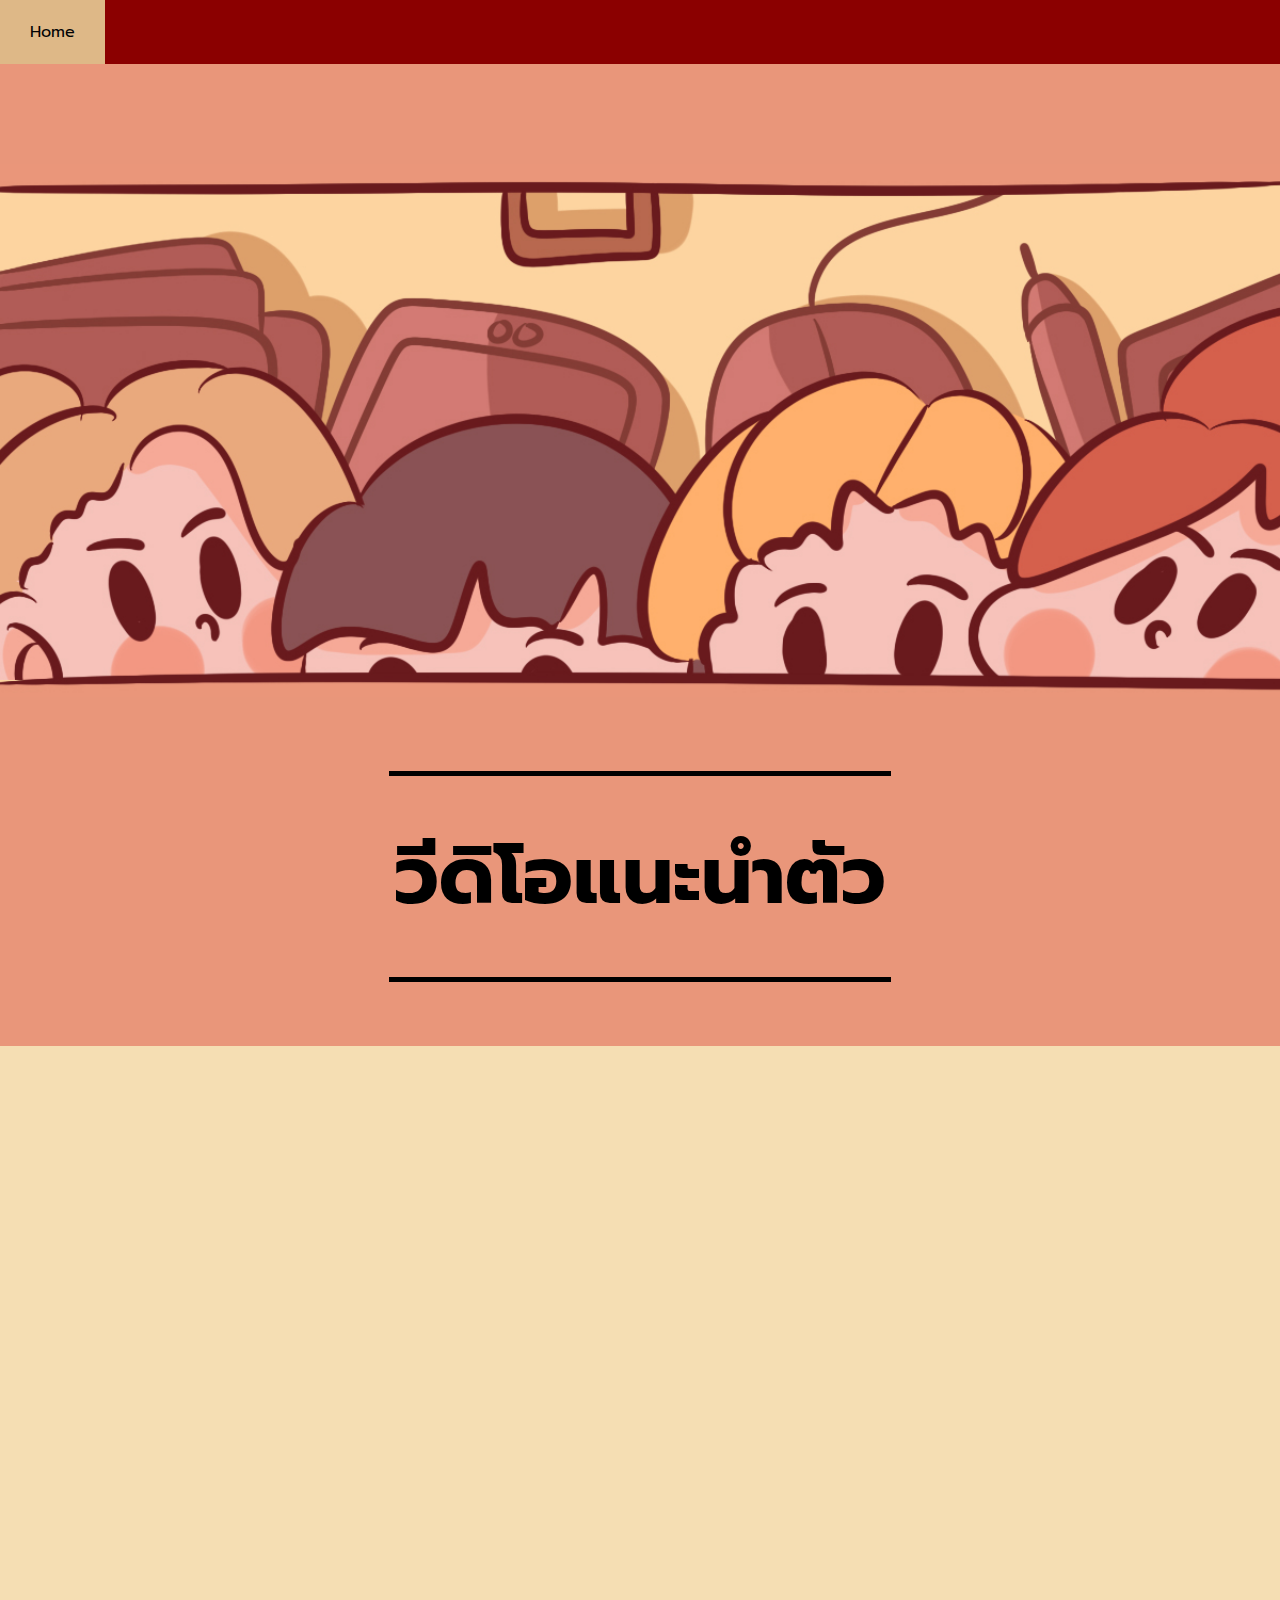
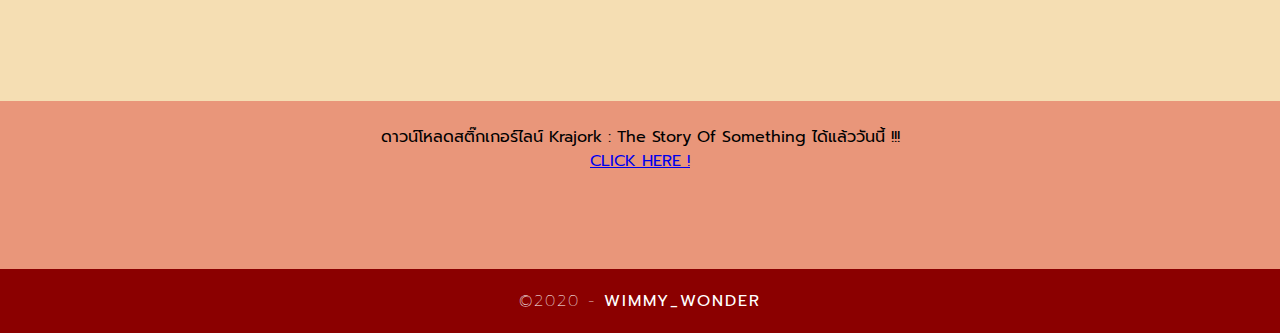
<file: vdopresent.html>
<!doctype html>
<html>
<head>
<meta charset="utf-8">
<title>วีดิโอแนะนำตัว</title>
	<link rel="stylesheet" href="css/style.css">
	<link href="https://fonts.googleapis.com/css2?family=Prompt:ital,wght@1,200&display=swap" rel="stylesheet">
</head>
	<div class="bar">
		<section class="bart">
			<artical>
		<nar>
			<ul>
				<li><a href="index.html">Home</a></li>
			</ul>
		</nar>
			</artical>
		<artical>
			
			</artical>
		</section>
	</div>
	<header>
	</header>
	<main>
	  <div class="ti1">
		  <div class="he"><center><img src="img/headd.jpg" alt="" width="100%"></center></div>
			<center><hr width="500px" color="#000000"  size="5"> <b>วีดิโอแนะนำตัว</b><hr width="500px" color="#000000"  size="5"> </center>
		</div><br>
		<div class="vdo"><br>
		<center><iframe width="70%" height="600" src="https://www.youtube.com/embed/f58ZXx6wKfI" frameborder="0" allow="accelerometer; autoplay; clipboard-write; encrypted-media; gyroscope; picture-in-picture" allowfullscreen></iframe></center><br></div>
		<br>
	<center>
		ดาวน์โหลดสติ๊กเกอร์ไลน์ Krajork : The Story Of Something ได้แล้ววันนี้ !!!
		<nar>
			<ul>
				<li><a href="https://store.line.me/stickershop/product/1419270/th">CLICK HERE !</a></li>
			</ul>
		</nar></center>
		<br><br><br><br>
	</main>
	<footer><div class="copyright"><center>&copy;2020 - <strong>Wimmy_Wonder</strong></center></div></footer>

<body>
</body>
</html>
</file>
<file: css/style.css>
/* CSS Document */
body
{
	margin: 0;
	font-family: 'Prompt', sans-serif;
	background-color:darksalmon;
}
header
{
	width: 100%;
}
footer fo
{
	
}
.banner-home
{
	background-image: url("../img/headtry.jpg");
	height: 1000px;
	width: auto;
	background-size :cover;
	background-position:center;
	background-attachment:inherit;
}
.bart
{
	display: flex;
	background-color:darkred;
}
.label1 
{
	font-family: 'Prompt', sans-serif;
	padding: 300px 0px 0px 100px;
}
.label1 b
{
	font-size: 90px;
	background-color:lightsalmon;
	text-align: left;
	padding-top: 0px;
	letter-spacing: 2px;
	margin-top: 0px;
}
.line1-banner-home 
{
	padding-right: 100px;
	text-align: left;
	width: 30%;
	float: left;
	line-height: 23px;
	margin: 0px;
}
.s1  {padding-left: 10px;
	margin-top: 5px;
	padding-bottom: 5px;
	
}
.bar nar ul li a
{
	text-decoration:none;
	color: honeydew;
	background-color:darkred;
	display: block;
	padding: 20px 30px 20px 30px;
	text-align: left;
}
.bar nar ul li a:hover
{
	background-color:burlywood;
	color: #030303;
}
nar ul
{
	margin:0;
	padding-left: 0;	
}
.ad li
{
	text-decoration: none;
	padding: 30px;
	background-color:#9f1e23;
	
}
.ad li:hover
{
	background-color:indianred;
}
	
.fea-bt1
{
	display: flex;
}

.fea-bt2
{
	display: flex;
}


.copyright 
{
	text-align: center;
	padding-top: 20px;
	padding-bottom: 20px;
	background-color:darkred;
	color: #FFFFFF;
	text-transform: uppercase;
	font-weight: lighter;
	letter-spacing: 2px;
	border-top-width: 2px;
}
.ti1 {
	font-family: 'Prompt', sans-serif;
	padding-top: 100px;
	font-size: 80px;}

.detail2
{
	
	letter-spacing: 1px;
	padding-left: 200px;
	padding-right: 200px;
	font-size: 20px;
}
.detail1
{
	letter-spacing: 1px;
	padding-left: 300px;
	padding-right: 300px;
	align: center;
	background-color:wheat;
}
.detail11{
	letter-spacing: 1px;
	padding-left: 300px;
	padding-right: 300px;
	align: center;
	background-color:darkseagreen;
}
.detail4
{
	letter-spacing: 1px;
	padding-left: 200px;
	padding-right: 200px;
	list-style:square;
}
.d4{
	letter-spacing: 1px;
	padding-left: 200px;
	padding-right: 200px;
	background-color:wheat;
}
.he
{
	padding-left: 0px;
	padding-right: 0px;
}
.com 
{
	padding-left: 0px;
	padding-right: 0px;
}
.nus
{
	text-align: right;
}
.col 
{
	display: flex;
}
.pf
{
	padding-left: 50px;
}
.vdo{
	background-color:wheat;
}
.detail2 h2{
	color:darkred;
}
.detail2 p{
	color:#3D1C1C;
}
.ioth{
	background-color: wheat;
}
</file>
